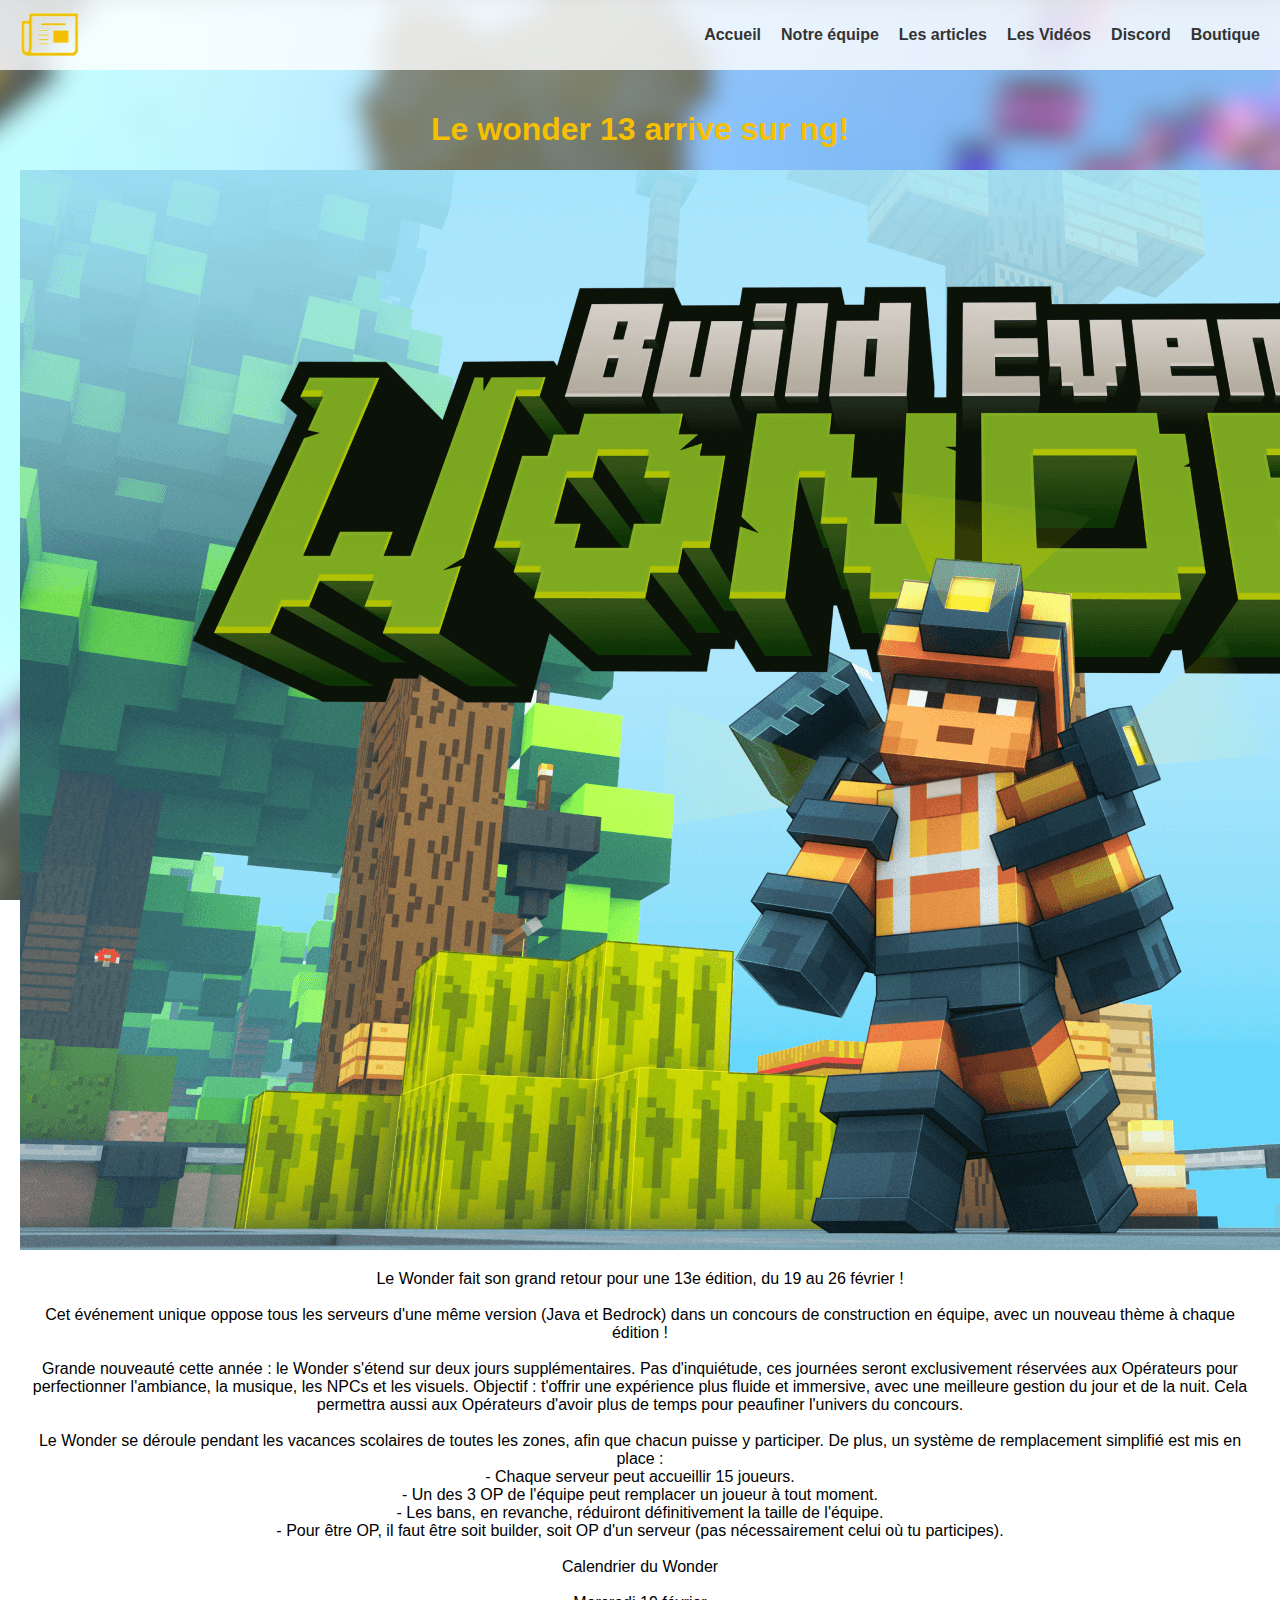
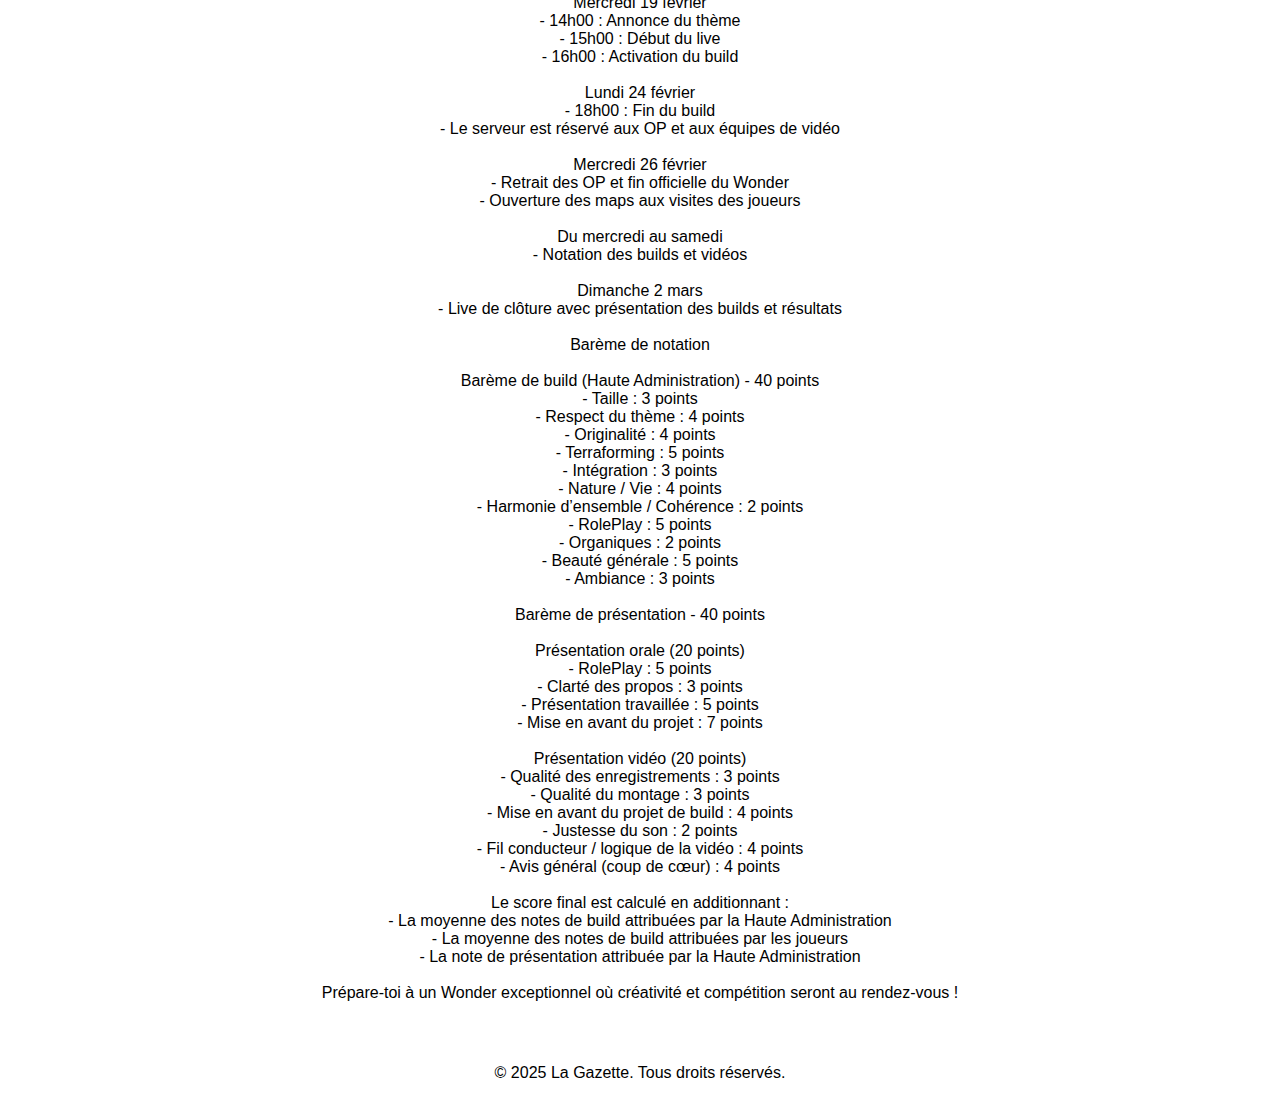
<file: article1.html>
<!DOCTYPE html>
<html lang="fr">
<head>
    <meta charset="UTF-8">
    <meta name="viewport" content="width=device-width, initial-scale=1.0">
    <link rel="stylesheet" href="css/styles.css">
    <title>Le wonder 13 arrive sur ng! - Gazette</title>
</head>
<body>
    <header>
        <img src="images/logo.png" alt="Logo de la Gazette" id="logo">
        <nav>
            <ul>
                <li><a href="index.html">Accueil</a></li>
                <li><a href="about.html">Notre équipe</a></li>
                <li><a href="articles.html">Les articles</a></li>
                <li><a href="videos.html">Les Vidéos</a></li>
                <li><a href="discord.html">Discord</a></li>
                <li><a href="shop.html">Boutique</a></li>
            </ul>
        </nav>
    </header>
    <main>
        <h1>Le wonder 13 arrive sur ng!</h1>
        <img src="images/article1logo.png" alt="Image de l'article 1" class="article-image">
        <p class="article-text">
            Le Wonder fait son grand retour pour une 13e édition, du 19 au 26 février !<br><br>
            Cet événement unique oppose tous les serveurs d'une même version (Java et Bedrock) dans un concours de construction en équipe, avec un nouveau thème à chaque édition !<br><br>
            Grande nouveauté cette année : le Wonder s'étend sur deux jours supplémentaires. Pas d'inquiétude, ces journées seront exclusivement réservées aux Opérateurs pour perfectionner l'ambiance, la musique, les NPCs et les visuels. Objectif : t'offrir une expérience plus fluide et immersive, avec une meilleure gestion du jour et de la nuit. Cela permettra aussi aux Opérateurs d'avoir plus de temps pour peaufiner l'univers du concours.<br><br>
            Le Wonder se déroule pendant les vacances scolaires de toutes les zones, afin que chacun puisse y participer. De plus, un système de remplacement simplifié est mis en place :<br>
            - Chaque serveur peut accueillir 15 joueurs.<br>
            - Un des 3 OP de l'équipe peut remplacer un joueur à tout moment.<br>
            - Les bans, en revanche, réduiront définitivement la taille de l'équipe.<br>
            - Pour être OP, il faut être soit builder, soit OP d'un serveur (pas nécessairement celui où tu participes).<br><br>
            <span class="article-title">Calendrier du Wonder</span><br><br>
            <span class="article-title">Mercredi 19 février</span><br>
            - 14h00 : Annonce du thème<br>
            - 15h00 : Début du live<br>
            - 16h00 : Activation du build<br><br>
            <span class="article-title">Lundi 24 février</span><br>
            - 18h00 : Fin du build<br>
            - Le serveur est réservé aux OP et aux équipes de vidéo<br><br>
            <span class="article-title">Mercredi 26 février</span><br>
            - Retrait des OP et fin officielle du Wonder<br>
            - Ouverture des maps aux visites des joueurs<br><br>
            <span class="article-title">Du mercredi au samedi</span><br>
            - Notation des builds et vidéos<br><br>
            <span class="article-title">Dimanche 2 mars</span><br>
            - Live de clôture avec présentation des builds et résultats<br><br>
            <span class="article-title">Barème de notation</span><br><br>
            <span class="article-title">Barème de build (Haute Administration) - 40 points</span><br>
            - Taille : 3 points<br>
            - Respect du thème : 4 points<br>
            - Originalité : 4 points<br>
            - Terraforming : 5 points<br>
            - Intégration : 3 points<br>
            - Nature / Vie : 4 points<br>
            - Harmonie d’ensemble / Cohérence : 2 points<br>
            - RolePlay : 5 points<br>
            - Organiques : 2 points<br>
            - Beauté générale : 5 points<br>
            - Ambiance : 3 points<br><br>
            <span class="article-title">Barème de présentation - 40 points</span><br><br>
            <span class="article-title">Présentation orale (20 points)</span><br>
            - RolePlay : 5 points<br>
            - Clarté des propos : 3 points<br>
            - Présentation travaillée : 5 points<br>
            - Mise en avant du projet : 7 points<br><br>
            <span class="article-title">Présentation vidéo (20 points)</span><br>
            - Qualité des enregistrements : 3 points<br>
            - Qualité du montage : 3 points<br>
            - Mise en avant du projet de build : 4 points<br>
            - Justesse du son : 2 points<br>
            - Fil conducteur / logique de la vidéo : 4 points<br>
            - Avis général (coup de cœur) : 4 points<br><br>
            Le score final est calculé en additionnant :<br>
            - La moyenne des notes de build attribuées par la Haute Administration<br>
            - La moyenne des notes de build attribuées par les joueurs<br>
            - La note de présentation attribuée par la Haute Administration<br><br>
            Prépare-toi à un Wonder exceptionnel où créativité et compétition seront au rendez-vous !<br>
        </p>
    </main>
    <footer>
        <p>&copy; 2025 La Gazette. Tous droits réservés.</p>
    </footer>
</body>
</html>
</file>
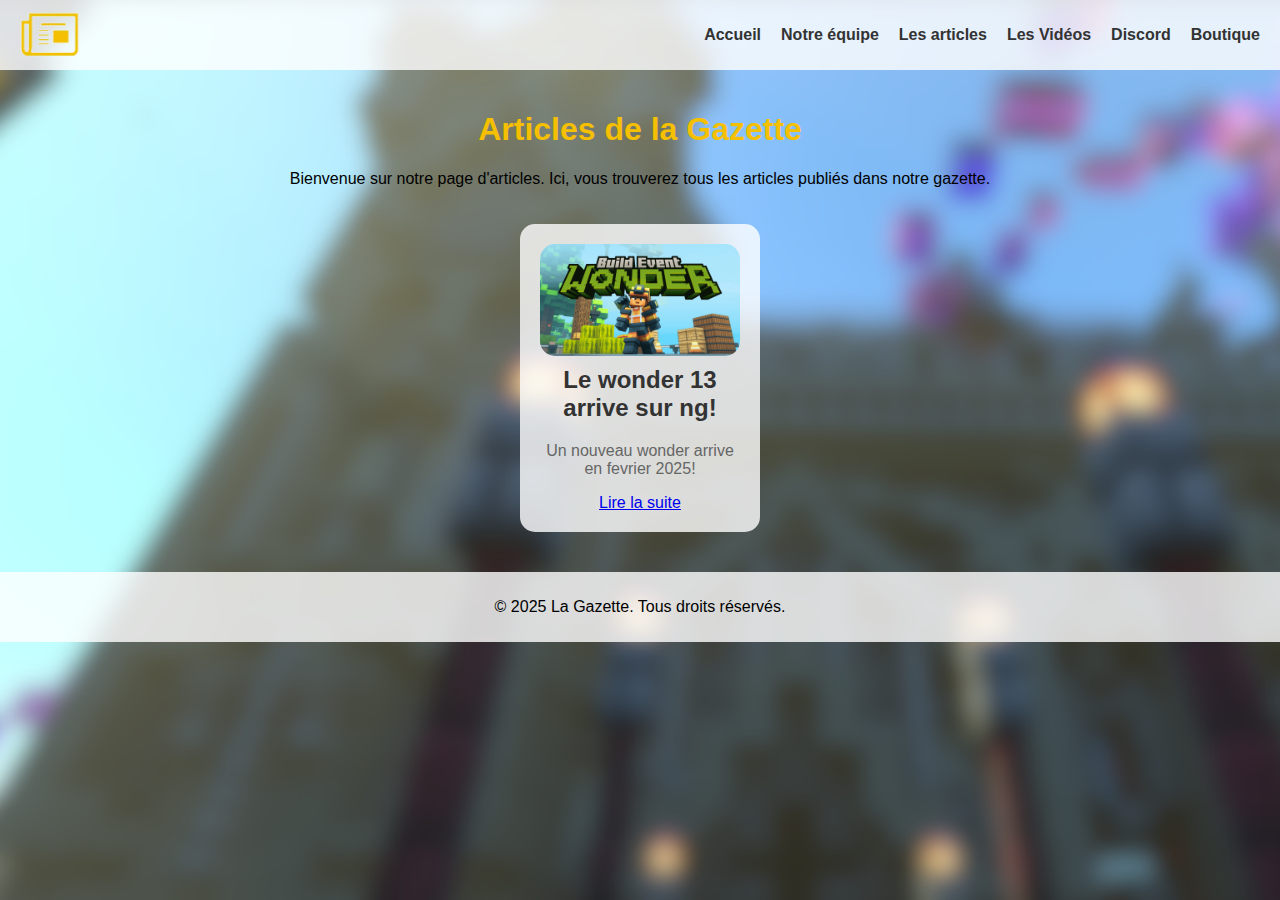
<file: articles.html>
<!DOCTYPE html>
<html lang="fr">
<head>
    <meta charset="UTF-8">
    <meta name="viewport" content="width=device-width, initial-scale=1.0">
    <link rel="stylesheet" href="css/styles.css">
    <title>Articles - Gazette</title>
</head>
<body>
    <header>
        <img src="images/logo.png" alt="Logo de la Gazette" id="logo">
        <nav>
            <ul>
                <li><a href="index.html">Accueil</a></li>
                <li><a href="about.html">Notre équipe</a></li>
                <li><a href="articles.html">Les articles</a></li>
                <li><a href="videos.html">Les Vidéos</a></li>
                <li><a href="discord.html">Discord</a></li>
                <li><a href="shop.html">Boutique</a></li>
            </ul>
        </nav>
    </header>
    <main>
        <h1>Articles de la Gazette</h1>
        <p>Bienvenue sur notre page d'articles. Ici, vous trouverez tous les articles publiés dans notre gazette.</p>
        <section id="article-list">
            <article class="article-item">
                <img src="images/article1logo.png" alt="Image de l'article 1">
                <h2>Le wonder 13 arrive sur ng!</h2>
                <p>Un nouveau wonder arrive en fevrier 2025!</p>
                <a href="article1.html">Lire la suite</a>
            </article>
            <!-- Ajoutez d'autres articles ici -->
        </section>
    </main>
    <footer>
        <p>&copy; 2025 La Gazette. Tous droits réservés.</p>
    </footer>
</body>
</html>
</file>
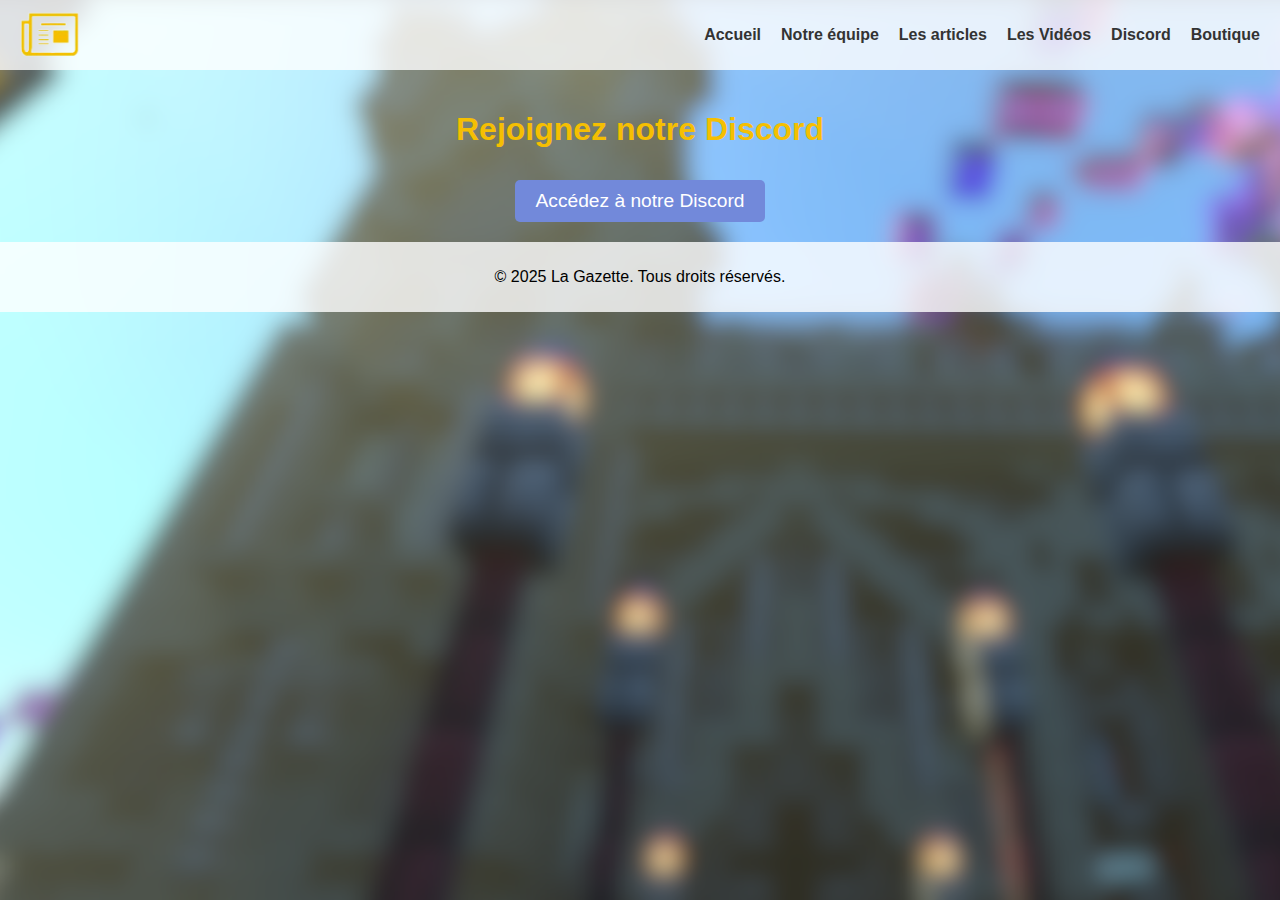
<file: discord.html>
<!DOCTYPE html>
<html lang="fr">
<head>
    <meta charset="UTF-8">
    <meta name="viewport" content="width=device-width, initial-scale=1.0">
    <link rel="stylesheet" href="css/styles.css">
    <title>Discord - Gazette</title>
</head>
<body>
    <header>
        <img src="images/logo.png" alt="Logo de la Gazette" id="logo">
        <nav>
            <ul>
                <li><a href="index.html">Accueil</a></li>
                <li><a href="about.html">Notre équipe</a></li>
                <li><a href="articles.html">Les articles</a></li>
                <li><a href="videos.html">Les Vidéos</a></li>
                <li><a href="discord.html">Discord</a></li>
                <li><a href="shop.html">Boutique</a></li>
            </ul>
        </nav>
    </header>
    <main>
        <section id="description">
            <h1>Rejoignez notre Discord</h1>
            <a href="https://discord.com/invite/8VdAAsadhb" class="discord-button">Accédez à notre Discord</a>
        </section>
    </main>
    <footer>
        <p>&copy; 2025 La Gazette. Tous droits réservés.</p>
    </footer>
</body>
</html>
</file>
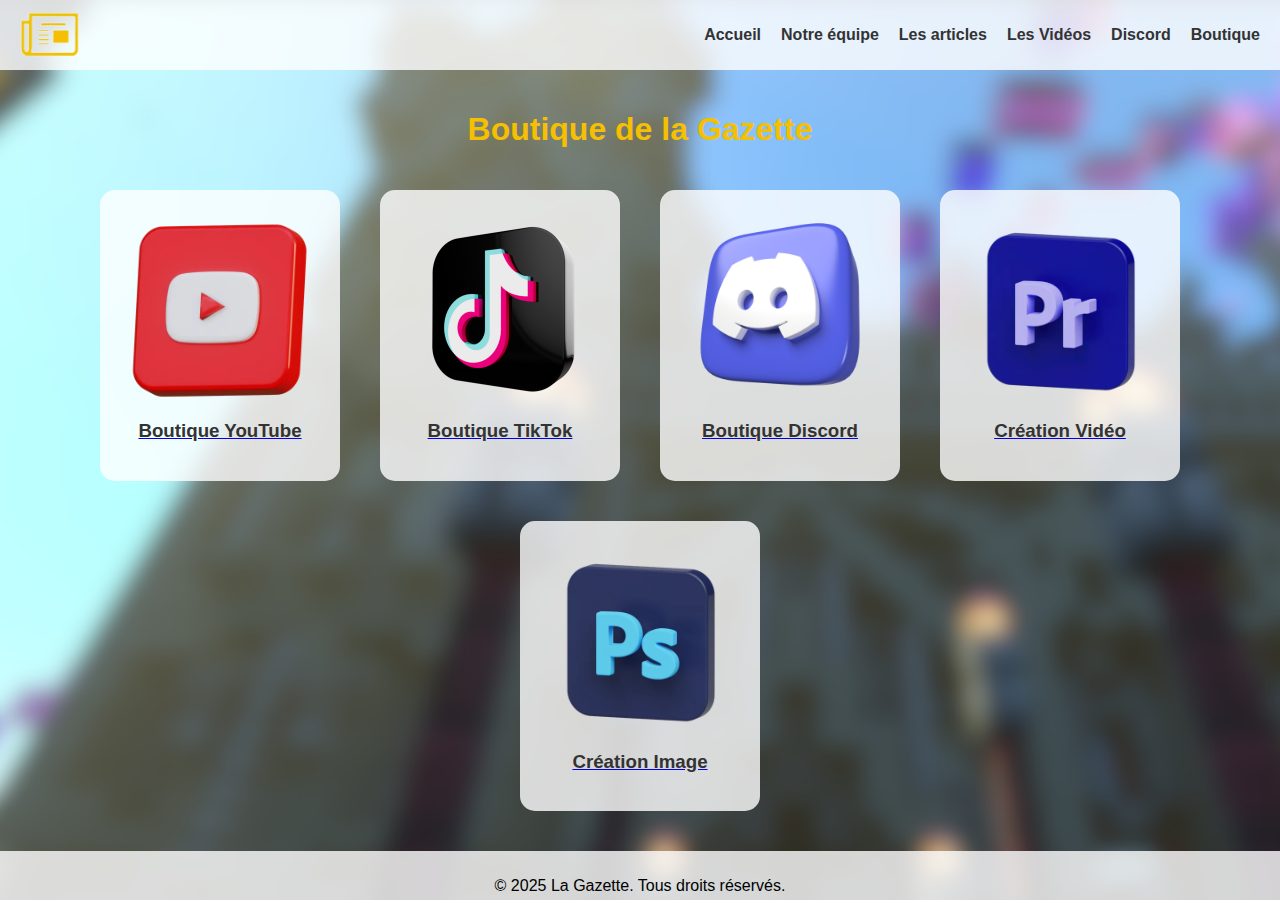
<file: shop.html>
<!DOCTYPE html>
<html lang="fr">
<head>
    <meta charset="UTF-8">
    <meta name="viewport" content="width=device-width, initial-scale=1.0">
    <link rel="stylesheet" href="css/styles.css">
    <title>Boutique - Gazette</title>
</head>
<body>
    <header>
        <img src="images/logo.png" alt="Logo de la Gazette" id="logo">
        <nav>
            <ul>
                <li><a href="index.html">Accueil</a></li>
                <li><a href="about.html">Notre équipe</a></li>
                <li><a href="articles.html">Les articles</a></li>
                <li><a href="videos.html">Les Vidéos</a></li>
                <li><a href="discord.html">Discord</a></li>
                <li><a href="shop.html">Boutique</a></li>
            </ul>
        </nav>
    </header>
    <main>
        <h1>Boutique de la Gazette</h1>
        <section id="boutique-list">
            <div class="boutique-item">
                <a href="boutique/youtube.html">
                    <img src="boutiqueimg/afficheage/youtube.png" alt="YouTube">
                    <h3>Boutique YouTube</h3>
                </a>
            </div>
            <div class="boutique-item">
                <a href="boutique/tiktok.html">
                    <img src="boutiqueimg/afficheage/tiktok.png" alt="TikTok">
                    <h3>Boutique TikTok</h3>
                </a>
            </div>
            <div class="boutique-item">
                <a href="boutique/discord.html">
                    <img src="boutiqueimg/afficheage/discord.png" alt="Discord">
                    <h3>Boutique Discord</h3>
                </a>
            </div>
            <div class="boutique-item">
                <a href="boutique/creavideo.html">
                    <img src="boutiqueimg/afficheage/creavideo.png" alt="Création Vidéo">
                    <h3>Création Vidéo</h3>
                </a>
            </div>
            <div class="boutique-item">
                <a href="boutique/creaphoto.html">
                    <img src="boutiqueimg/afficheage/creaphoto.png" alt="Création Image">
                    <h3>Création Image</h3>
                </a>
            </div>
        </section>
    </main>
    <footer>
        <p>&copy; 2025 La Gazette. Tous droits réservés.</p>
    </footer>
</body>
</html>
</file>
<file: css/styles.css>
body {
    background-image: url('../images/fond.png'); /* Default background */
    background-size: cover;
    background-repeat: no-repeat;
    background-attachment: fixed;
    font-family: Arial, sans-serif;
    margin: 0;
    padding: 0;
    text-align: center;
}

body.tiktok-background {
    background-image: url('../boutique/fond/tiktok.gif'); /* TikTok background */
}

body.discord-background {
    background-image: url('../boutique/fond/discordb.png'); /* Discord background */
}

body.creavideo-background {
    background-image: url('../boutique/fond/creavideo.png'); /* Création Vidéo background */
}

body.creaphoto-background {
    background-image: url('../boutique/fond/creaphoto.png'); /* Création Image background */
}

body.youtube-background {
    background-image: url('../boutique/fond/edora.gif'); /* YouTube background */
}

header {
    display: flex;
    align-items: center;
    justify-content: space-between;
    background-color: rgba(255, 255, 255, 0.8);
    padding: 10px 20px;
    animation: slideDown 0.5s ease-out; /* Add animation */
}

@keyframes slideDown {
    from {
        transform: translateY(-100%);
        opacity: 0;
    }
    to {
        transform: translateY(0);
        opacity: 1;
    }
}

#logo {
    height: 50px;
}

nav ul {
    list-style: none;
    display: flex;
    margin: 0;
    padding: 0;
}

nav ul li {
    margin-left: 20px;
}

nav ul li a {
    text-decoration: none;
    color: #333;
    font-weight: bold;
}

main {
    padding: 20px;
}

footer {
    text-align: center;
    padding: 10px;
    background-color: rgba(255, 255, 255, 0.8);
}

h1, h2 {
    color: #f5bf02;
}

#team-list, #article-list, #boutique-list, #video-list, #offer-list {
    display: flex;
    flex-wrap: wrap;
    justify-content: center;
    align-items: flex-start; /* Align items at the top */
}

.team-member, .article-item, .boutique-item, .video-item, .offer-item {
    background-color: rgba(255, 255, 255, 0.8);
    padding: 20px;
    border-radius: 15px;
    margin: 20px;
    transition: transform 0.3s;
    cursor: pointer;
    text-align: center;
    width: 200px; /* Ensure consistent width */
}

.team-member:hover, .article-item:hover, .boutique-item:hover, .video-item:hover, .offer-item:hover {
    transform: scale(1.05);
}

.team-member img, .article-item img, .boutique-item img, .video-item img, .offer-item img {
    width: 100%;
    height: auto;
    border-radius: 15px;
    display: block;
    margin: 0 auto; /* Center the image */
}

.team-member p, .article-item h2, .boutique-item h3, .video-item h3, .offer-item h3 {
    margin-top: 10px;
    color: #333;
}

.article-item p, .boutique-item p, .video-item p, .offer-item p {
    color: #666;
}

.modal {
    display: none;
    position: fixed;
    z-index: 1;
    left: 0;
    top: 0;
    width: 100%;
    height: 100%;
    overflow: auto;
    background-color: rgba(0, 0, 0, 0.5);
}

.modal-content {
    background-color: white;
    margin: 10% auto;
    padding: 20px;
    border: 1px solid #888;
    width: 50%;
    display: flex;
}

.modal-left {
    flex: 1;
    background-size: cover;
    padding: 20px;
    border-radius: 15px 0 0 15px;
}

body.tiktok-background .modal-left {
    background-image: url('../boutique/fond/tiktok.gif');
}

body.discord-background .modal-left {
    background-image: url('../boutique/fond/discordb.png');
}

body.creavideo-background .modal-left {
    background-image: url('../boutique/fond/creavideo.png');
}

body.creaphoto-background .modal-left {
    background-image: url('../boutique/fond/creaphoto.png');
}

body.youtube-background .modal-left {
    background-image: url('../boutique/fond/edora.gif');
}

.modal-left img {
    width: 150px; /* Set a fixed width for the modal image */
    height: auto; /* Maintain aspect ratio */
    border-radius: 15px;
    display: block;
    margin: 0 auto; /* Center the image */
}

.modal-right {
    flex: 1;
    padding: 20px;
    display: flex;
    flex-direction: column;
    justify-content: center;
    align-items: center;
    background-color: white;
    border-radius: 0 15px 15px 0;
}

.modal-right h2 {
    margin-bottom: 10px;
}

.discord-button {
    background-color: #7289da; /* Violet color */
    color: white;
    border: none;
    padding: 10px 20px;
    font-size: 1.2em;
    border-radius: 5px;
    display: flex;
    align-items: center;
    cursor: pointer;
    margin-top: 10px;
}

.discord-button img {
    width: 20px;
    height: 20px;
    margin-right: 10px;
}
.nationsglory-button {
    background-color: #4CAF50; /* Green background */
    color: white; /* White text */
    border: none; /* Remove border */
    padding: 10px 20px; /* Add padding */
    font-size: 1.2em; /* Increase font size */
    border-radius: 5px; /* Rounded corners */
    display: inline-block; /* Inline-block display */
    text-align: center; /* Center text */
    text-decoration: none; /* Remove underline */
    cursor: pointer; /* Pointer cursor on hover */
    transition: background-color 0.3s ease; /* Smooth transition */
}

.nationsglory-button:hover {
    background-color: #45a049; /* Darker green on hover */
}
.discord-button {
    background-color: #7289da; /* Discord color */
    color: white; /* White text */
    border: none; /* Remove border */
    padding: 10px 20px; /* Add padding */
    font-size: 1.2em; /* Increase font size */
    border-radius: 5px; /* Rounded corners */
    display: inline-block; /* Inline-block display */
    text-align: center; /* Center text */
    text-decoration: none; /* Remove underline */
    cursor: pointer; /* Pointer cursor on hover */
    transition: background-color 0.3s ease; /* Smooth transition */
}

.discord-button:hover {
    background-color: #5a6fb2; /* Darker Discord color on hover */
}

.video-list {
    display: flex; /* Display videos in a row */
    flex-wrap: wrap; /* Wrap to the next line if necessary */
    gap: 20px; /* Space between videos */
}

.video-item {
    flex: 1 1 calc(33.333% - 20px); /* Three videos per row */
    box-sizing: border-box; /* Include padding and border in element's total width and height */
}

.video-list {
    display: flex; /* Display videos in a row */
    overflow-x: auto; /* Allow horizontal scrolling if necessary */
    gap: 20px; /* Space between videos */
}

.video-item {
    flex: 0 0 auto; /* Prevent videos from shrinking */
    width: 300px; /* Set a fixed width for each video */
    box-sizing: border-box; /* Include padding and border in element's total width and height */
}

.news-item {
    margin-bottom: 20px; /* Space between news items */
}

.discord-button {
    background-color: #7289da; /* Discord color */
    color: white; /* White text */
    border: none; /* Remove border */
    padding: 10px 20px; /* Add padding */
    font-size: 1.2em; /* Increase font size */
    border-radius: 5px; /* Rounded corners */
    display: inline-block; /* Inline-block display */
    text-align: center; /* Center text */
    text-decoration: none; /* Remove underline */
    cursor: pointer; /* Pointer cursor on hover */
    transition: background-color 0.3s ease; /* Smooth transition */
}

.discord-button:hover {
    background-color: #5a6fb2; /* Darker Discord color on hover */
}

.nationsglory-button {
    background-color: #4CAF50; /* Green background */
    color: white; /* White text */
    border: none; /* Remove border */
    padding: 10px 20px; /* Add padding */
    font-size: 1.2em; /* Increase font size */
    border-radius: 5px; /* Rounded corners */
    display: inline-block; /* Inline-block display */
    text-align: center; /* Center text */
    text-decoration: none; /* Remove underline */
    cursor: pointer; /* Pointer cursor on hover */
    transition: background-color 0.3s ease; /* Smooth transition */
}

.nationsglory-button:hover {
    background-color: #45a049; /* Darker green on hover */
}

.profile-button {
    background-color: #4CAF50; /* Green background */
    color: white; /* White text */
    border: none; /* Remove border */
    padding: 10px 20px; /* Add padding */
    font-size: 1.2em; /* Increase font size */
    border-radius: 5px; /* Rounded corners */
    display: inline-block; /* Inline-block display */
    text-align: center; /* Center text */
    text-decoration: none; /* Remove underline */
    cursor: pointer; /* Pointer cursor on hover */
    transition: background-color 0.3s ease; /* Smooth transition */
}

.profile-button:hover {
    background-color: #45a049; /* Darker green on hover */
}

.profile-button img {
    width: 20px; /* Set a fixed width for the logo */
    height: 20px; /* Set a fixed height for the logo */
    margin-right: 10px; /* Space between the logo and text */
}

.team-section {
    text-align: center; /* Center the text */
    margin-bottom: 20px; /* Space between sections */
    position: relative;
}

.team-member {
    display: inline-block; /* Display members in a row */
    margin: 10px; /* Space between members */
    text-align: center; /* Center the text within each member */
    position: relative;
    z-index: 1; /* Ensure the team member is above the background */
}

.team-member img {
    width: 150px; /* Set a fixed width for the images */
    height: 150px; /* Set a fixed height for the images */
    border-radius: 0%; /* Make the images circular */
    display: block;
    margin: 0 auto; /* Center the image */
}
</file>
